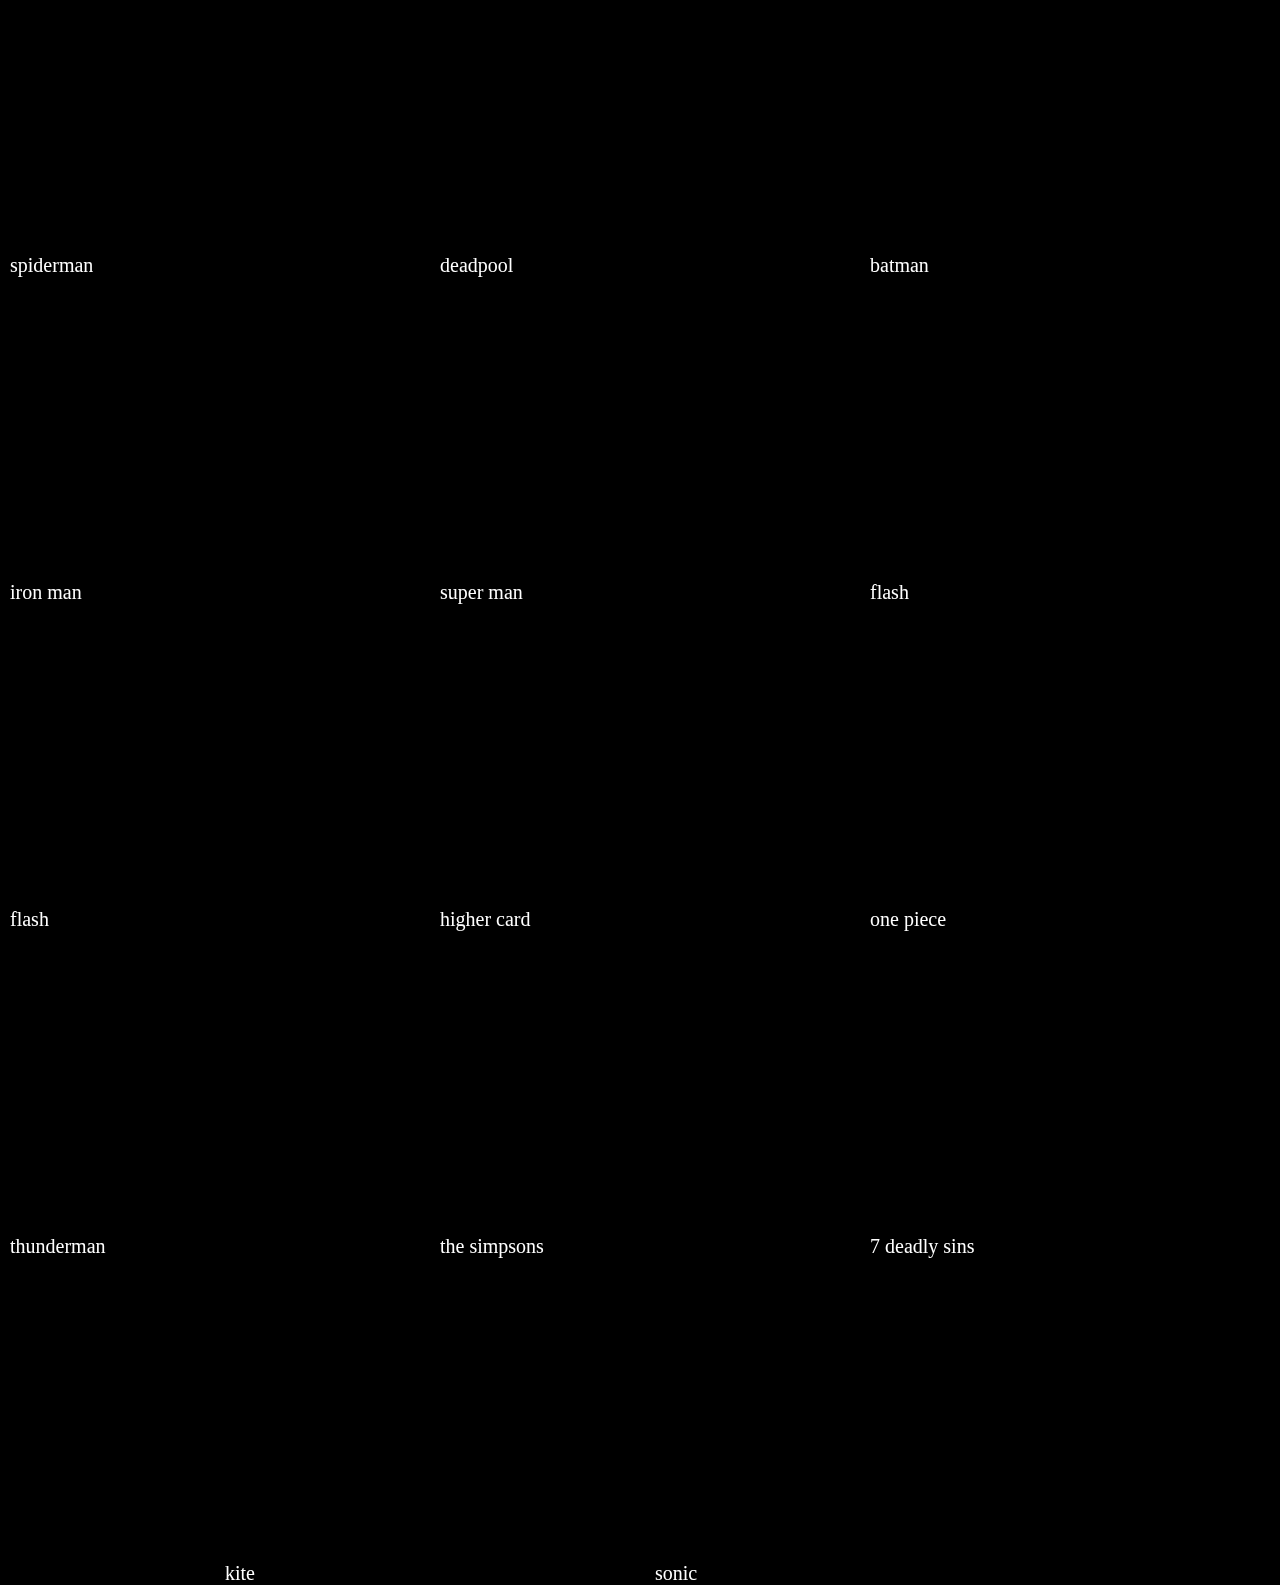
<file: movies.html>
<!doctype html>
<html lang="en">
  <head>
    <meta charset="UTF-8" />
    <meta name="viewport" content="width=device-width, initial-scale=1.0" />
    <title>Movies</title>
    <link rel="stylesheet" href="styles.css" />
  </head>
  <body>
    <div id="videos"></div>
    <script src="script.js"></script>
  </body>
</html>
</file>
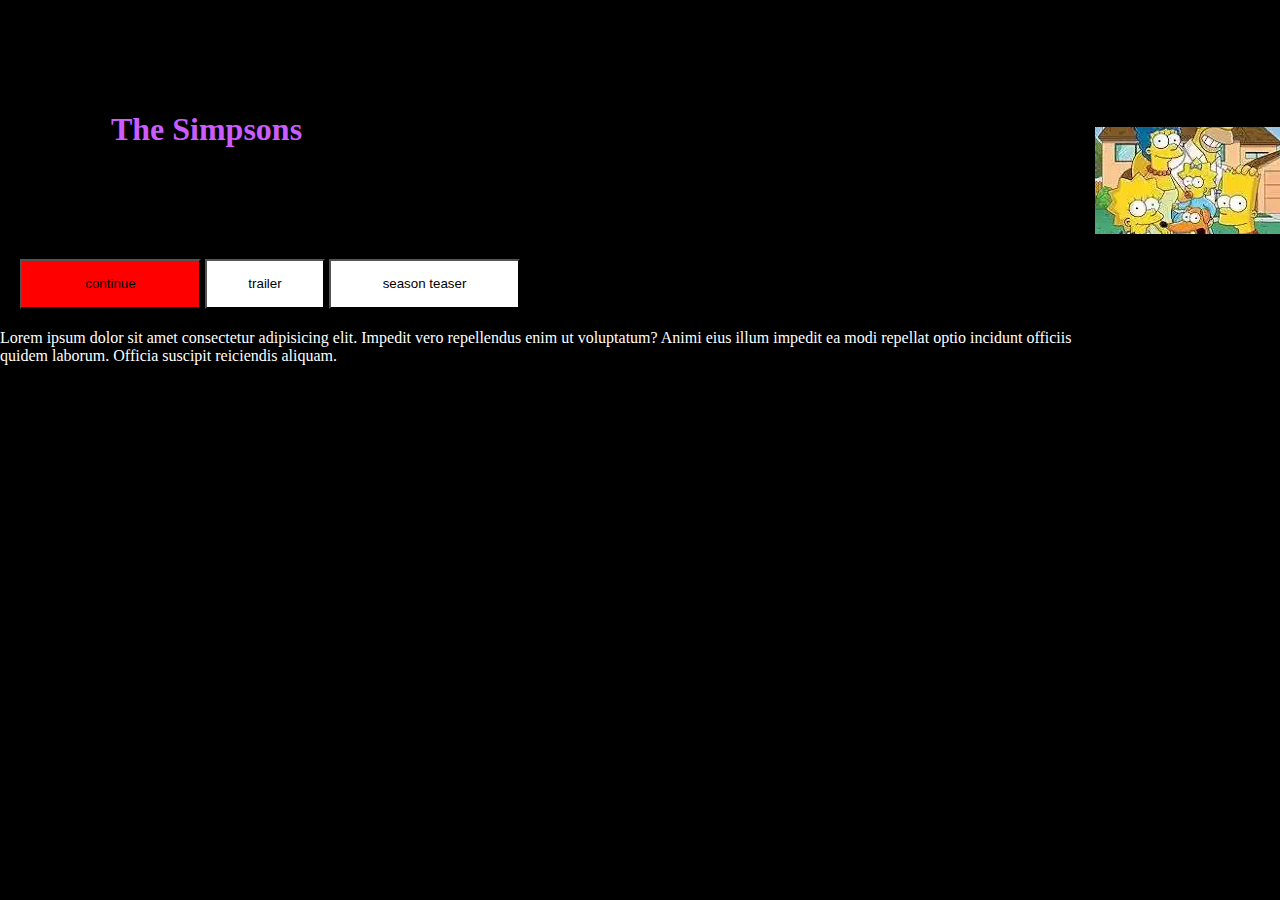
<file: product.html>
<!DOCTYPE html>
<html lang="en">
  <head>
    <meta charset="UTF-8" />
    <meta name="viewport" content="width=device-width, initial-scale=1.0" />
    <title>page</title>
    <link rel="stylesheet" href="styles.css" />
  </head>
  <body>
    <div id="moviecontainer">
      <div>
        <h1>The Simpsons</h1>
        <div id="site">
          <button class="black">continue</button>
          <button class="white">trailer</button>
          <button class="blue">season teaser</button>
        </div>
        <p class="op">
          Lorem ipsum dolor sit amet consectetur adipisicing elit. Impedit vero
          repellendus enim ut voluptatum? Animi eius illum impedit ea modi
          repellat optio incidunt officiis quidem laborum. Officia suscipit
          reiciendis aliquam.
        </p>
      </div>
      <div><img src="p.webp" alt="" /></div>
    </div>
  </body>
</html>
</file>
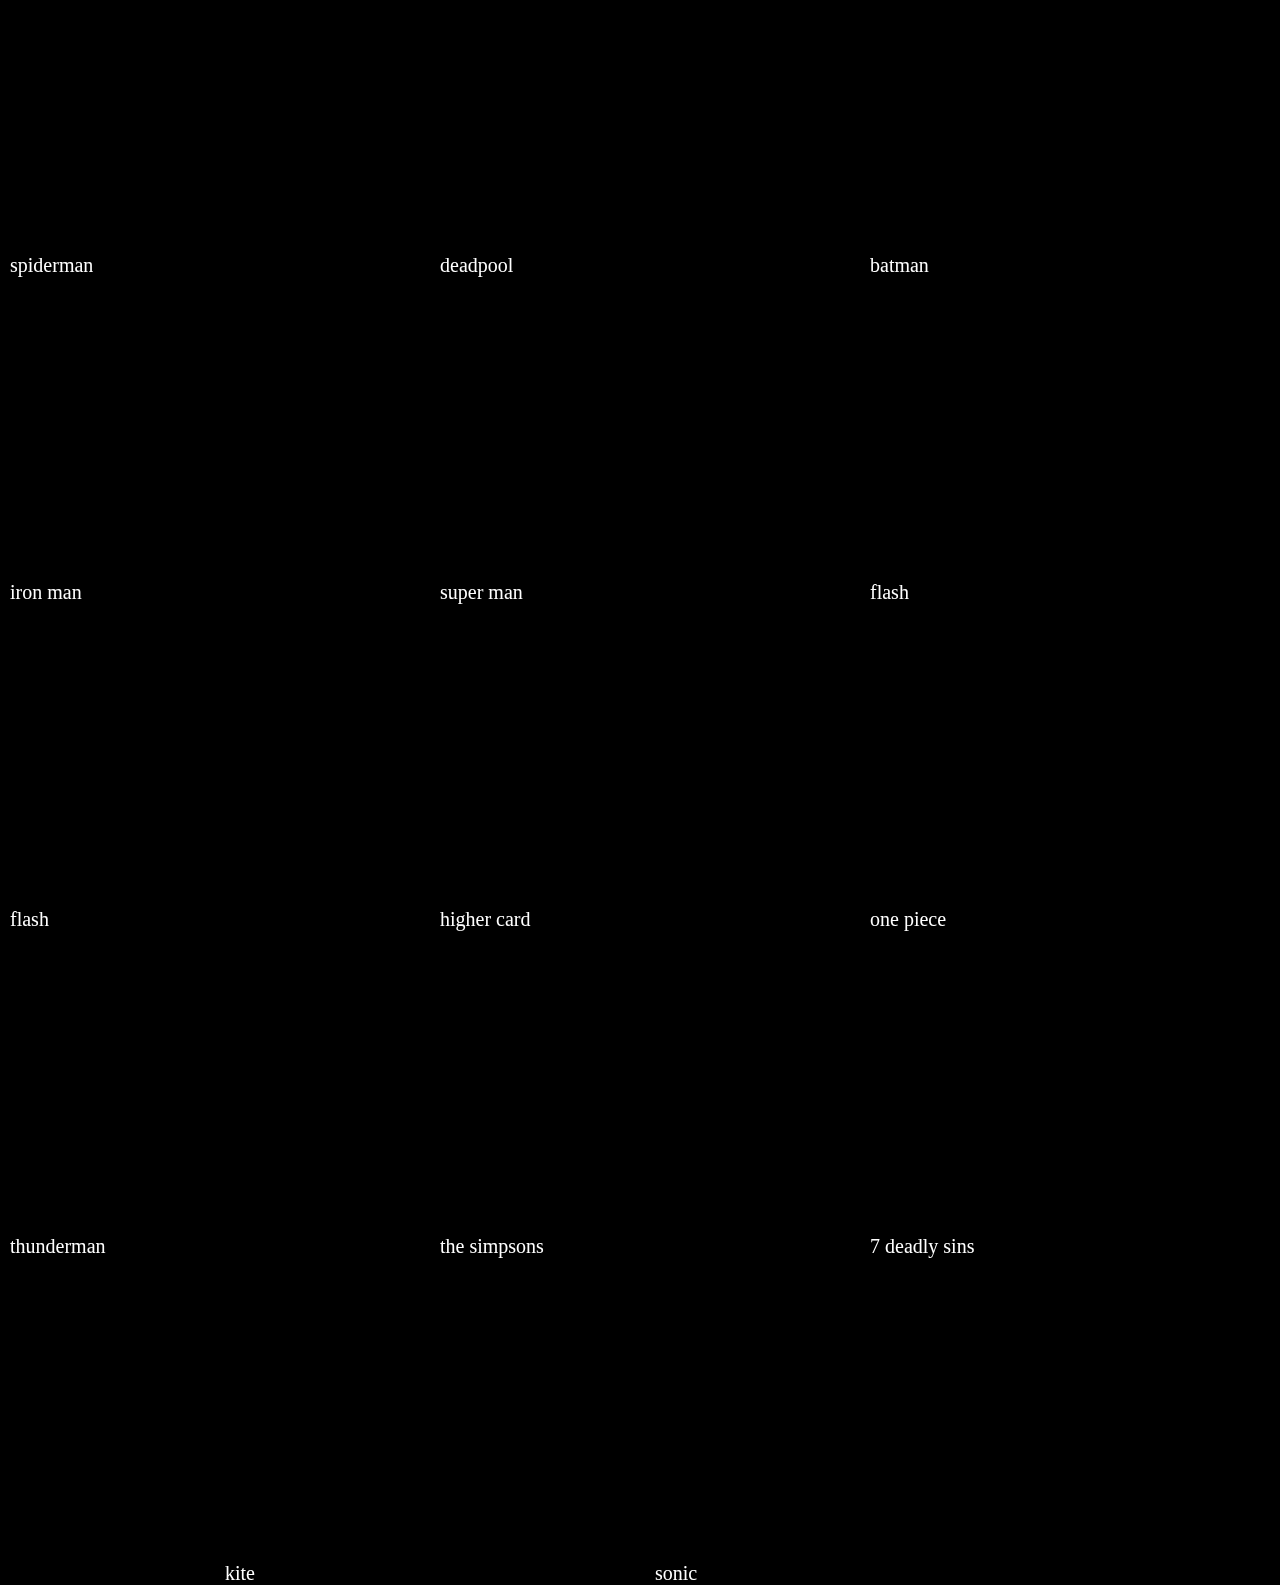
<file: videos.html>
<!DOCTYPE html>
<html lang="en">
  <head>
    <meta charset="UTF-8" />
    <meta name="viewport" content="width=device-width, initial-scale=1.0" />
    <title>Document</title>
    <link rel="stylesheet" href="styles.css" />
  </head>
  <body>
    <div id="videos">
      
    </div>
    <script src="script.js"></script>
  </body>
</html>
</file>
<file: styles.css>
* {
  margin: 0;
  padding: 0;
  box-sizing: border-box;
}

body {
  background-color: black;
}

.hero-section {
  min-height: 80vh;
  background: linear-gradient(180deg, rgb(0, 0, 0, 0), rgb(0, 0, 0, 0.7)),
    url("images/clouds.png");
  background-position: center;
  background-size: cover;
}

header .container {
  max-width: 1240px;
  width: 100%;
  margin: auto;
  padding: 20px;
  display: flex;
  gap: 20px;
  justify-content: space-between;
  align-items: center;
}

#nav a {
  color: white;
  text-decoration: none;
}

header nav {
  display: flex;
  width: 100%;
  gap: 20px;
  justify-content: space-between;
  align-items: center;
  color: #ffffff;
}

header ul {
  display: flex;
  list-style: none;
  gap: 20px;
}
header .logo {
  width: 100%;
}
.logo img {
  object-fit: contain;
}

#hero {
  display: flex;
  justify-content: space-between;
  align-items: center;
  width: 1920px;
  height: 1080px;
}
h1 {
  color: #cb5cff;
  font-weight: bolder;
  width: 597.2px;
  padding: 82.91px;
  margin: 28px;
}
#rat {
  width: 125px;
  height: 50px;
  border-radius: 25px;
  background-color: #ffbb54;
}

#search {
  width: 22.22px;
  height: 22.22px;
}
#sign {
  width: 125px;
  height: 50px;
  border-radius: 25px;
  background-color: #ffbb54;
}
.row {
  margin: 50px;
  color: #ffffff;
  text-align: center;
}
.column {
  margin: 100px;
}
.fast {
  padding: 20px;
  color: #ffffff;
}
.cast {
  color: #ffffff;
}
.low {
  justify-content: space-between;
}
.content {
  color: #ffffff;
}
.pie {
  display: flex;
  gap: 10px;
}
.go {
  color: #cb5cff #ffbb54;
  text-align: center;
}
.so {
  color: #ffffff;
  text-align: center;
}
.anime {
  display: flex;
  justify-content: space-evenly;
}
#class {
  width: 50px;
  height: 62px;
}
#table {
  width: 185px;
  height: 28px;
}
#bed {
  width: 111.89px;
  height: 34.89px;
}
#spoon {
  width: 236.09px;
  height: 44px;
}
#chair {
  width: 101px;
  height: 80px;
}
.index {
  color: #00ff94;
  text-align: center;
  font-size: 50px;
  font-weight: 1000px;
}
.watch {
  color: white;
  text-align: center;
}
.some {
  text-align: center;
}
.html {
  color: white;
  text-align: center;
  width: 100%;
}
.pen {
  color: #ffffff;
  text-align: end;
}
.book {
  color: #ffffff;
}

#line {
  border-bottom: 1px solid gray;
  padding: 22px;
}
#starter-parent {
  width: 400px;
  height: 650px;
  background-color: #ffffff;
  border-radius: 25px;
  overflow: hidden;
}

.starter-title {
  background-color: #ffbb54;
  text-align: center;
  padding: 20px;
}
#starter-list {
  border-radius: 10px;
  padding: 0 75px 0 20px;
  list-style-type: none;
  display: flex;
  flex-direction: column;
  row-gap: 50px;
  row-gap: 18px;
}
.cover {
  margin: 50px;
  background-color: #ffbb54;
}

#starter-list div {
  display: flex;
  align-items: center;
  column-gap: 23px;
}
#line {
  border-bottom: 1px solid gray;
  margin: 15px 0 31px 0;
}
.top {
  display: flex;
  justify-content: space-around;
  gap: 20px;
}
#lap {
  border-radius: 25px;
  background-color: #ffbb54;
  width: 100px;
  height: 50px;
}
#boss {
  display: flex;
  justify-content: space-between;
  color: #ffffff;
  padding: 50px;
}
.line {
  border-bottom: 1px solid gray;
  padding: 50px;
  margin: 15px 0 15px 0;
}
.fan {
  padding: 100px;
}
.cat {
  color: #ffffff;
  list-style: none;
  padding: 100px;
}
.can {
  display: flex;
}
#paper {
  color: #ffffff;
  margin: 100px;
}
.film {
  color: #ffffff;
  list-style: none;
  padding: 100px;
}
.cloud {
  display: flex;
  justify-content: space-between;
}
.case {
  display: flex;
  justify-content: end;
  margin-right: 250px;
}
#room {
  color: #ffffff;
  justify-content: baseline;
  margin-top: 50px;
}
.footer {
  margin-left: 50px;
  display: flex;
  gap: 10px;
}
.music {
  font-size: 50px;
  font-weight: 1000px;
}
.tale {
  color: #ffffff;
  display: flex;
  justify-content: space-evenly;
  list-style: none;
  text-align: center;
  padding: 68px;
}
.en {
  display: flex;
  justify-content: space-between;
}
#list {
  display: flex;
  gap: 20px;
  justify-content: end;
  padding: 100px;
}
.file {
  text-align: center;
  color: #ffffff;
}
#set {
  display: flex;
  justify-content: space-evenly;
}
#art {
  display: flex;
  color: #ffffff;
}
.act {
  color: #ffffff;
  list-style: none;
}
.pay {
  display: flex;
  justify-content: space-evenly;
}
#cop {
  color: #c2c2c2;
  text-align: center;
}
#wire {
  color: #ffffff;
  margin: 50px;
}
#project {
  display: flex;
  justify-content: space-evenly;
}
#cap {
  padding: 50px;
}
#videos {
  display: flex;
  justify-content: center;
  flex-wrap: wrap;
  gap: 50px 30px;
  background-color: black;
}
#moviecontainer {
  display: flex;
  justify-content: center;
  align-items: center;
}
.black {
  background-color: red;
  width: 181px;
  height: 50px;
}
.white {
  background-color: #ffffff;
  width: 120px;
  height: 50px;
}
.blue {
  background-color: #ffffff;
  width: 191px;
  height: 50px;
}
#site {
  margin: 20px;
}
.op {
  color: white;
}

#movie-title {
  font-weight: 500;
  font-size: 20px;
  color: white;
}
</file>
